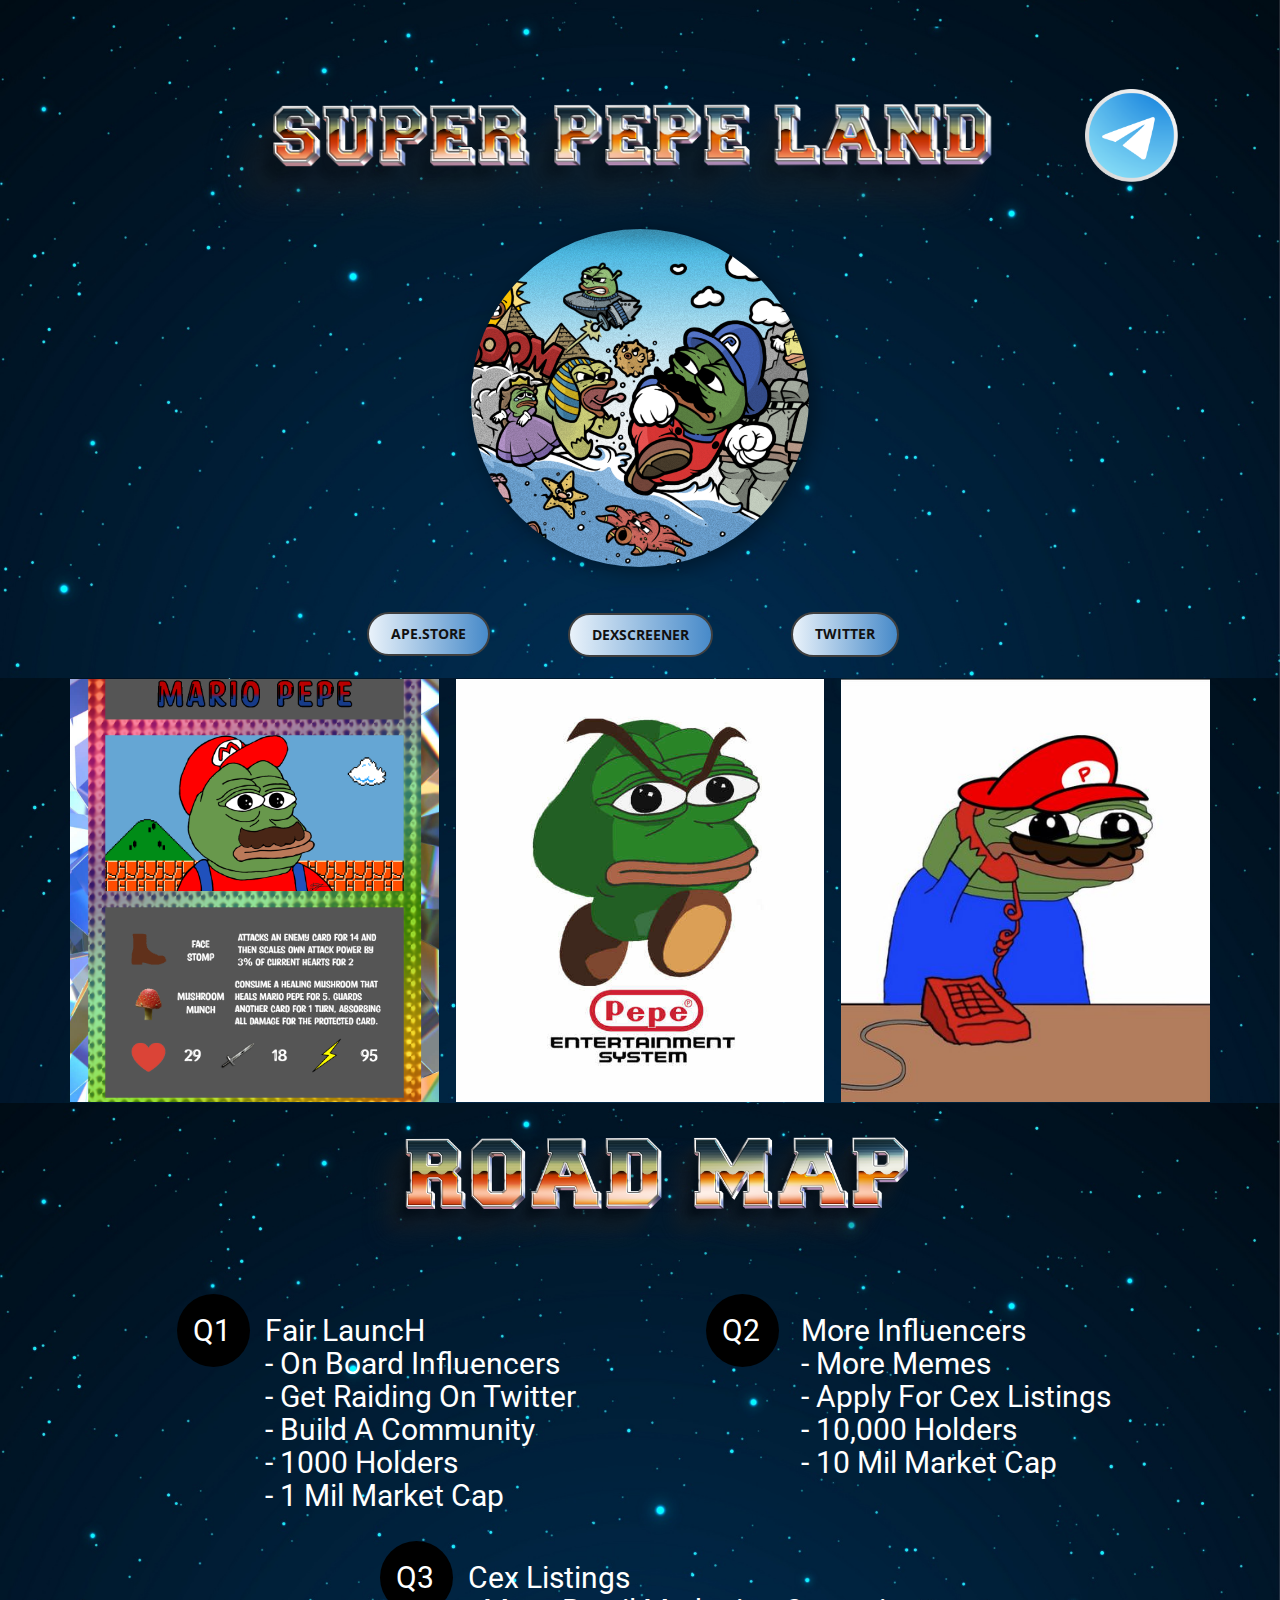
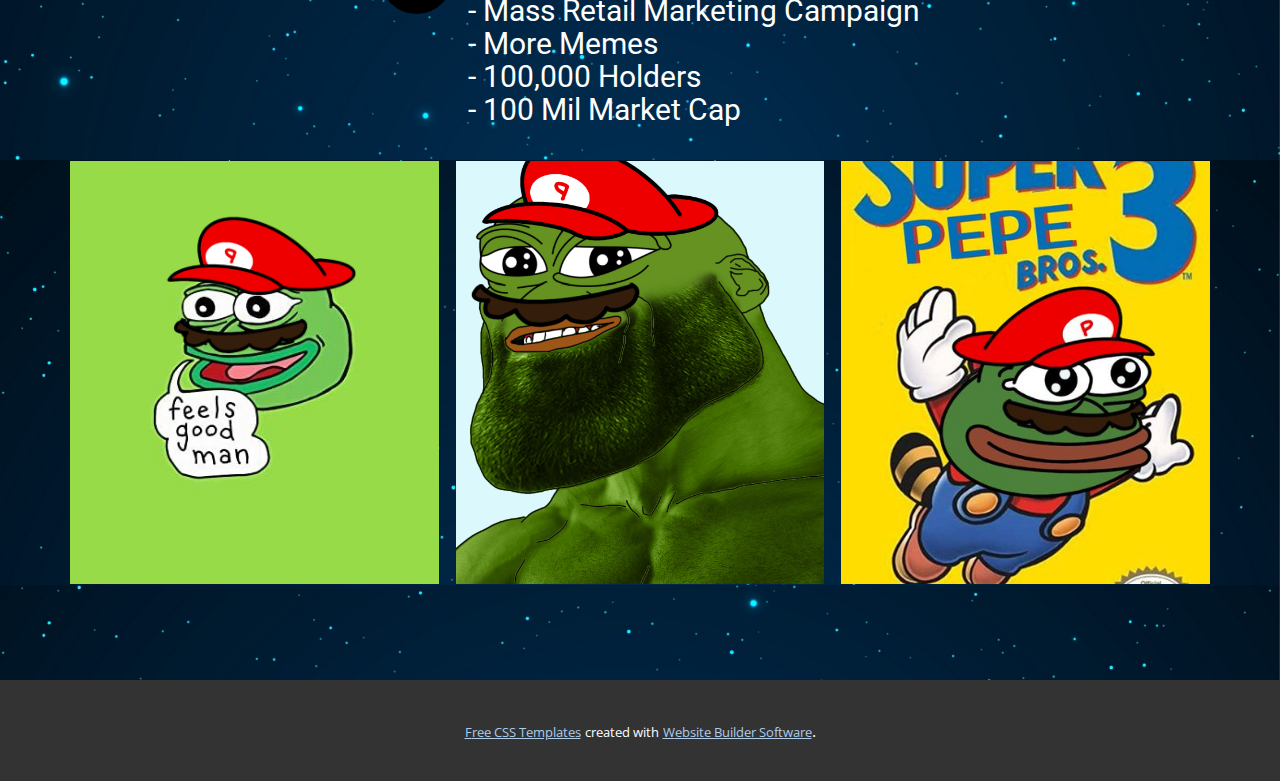
<file: super-pepe-land.html>
<!DOCTYPE html>
<html style="font-size: 16px;" lang="es"><head>
    <meta name="viewport" content="width=device-width, initial-scale=1.0">
    <meta charset="utf-8">
    <meta name="keywords" content="Q1​, Q2​, ​Fair LauncH- On Board Influencers- Get Raiding On Twitter- Build A Community&nbsp;- 1000 Holders- 1 Mil Market Cap, ​More Influencers- More Memes- Apply For Cex Listings- 10,000 Holders- 10 Mil Market Cap, Q3​, ​Cex Listings- Mass Retail Marketing&nbsp;Campaign- More Memes- 100,000 Holders- 100 Mil Market Cap">
    <meta name="description" content="">
    <title>super pepe land</title>
    <link rel="stylesheet" href="nicepage.css" media="screen">
<link rel="stylesheet" href="super-pepe-land.css" media="screen">
    <script class="u-script" type="text/javascript" src="jquery.js" defer=""></script>
    <script class="u-script" type="text/javascript" src="nicepage.js" defer=""></script>
    <meta name="generator" content="Nicepage 6.7.6, nicepage.com">
    <link id="u-theme-google-font" rel="stylesheet" href="https://fonts.googleapis.com/css?family=Roboto:100,100i,300,300i,400,400i,500,500i,700,700i,900,900i|Open+Sans:300,300i,400,400i,500,500i,600,600i,700,700i,800,800i">
    
    
    
    
    
    
    <script type="application/ld+json">{
		"@context": "http://schema.org",
		"@type": "Organization",
		"name": "super pepe land"
}</script>
    <meta name="theme-color" content="#478ac9">
    <meta property="og:title" content="super pepe land">
    <meta property="og:description" content="">
    <meta property="og:type" content="website">
  <meta data-intl-tel-input-cdn-path="intlTelInput/"></head>
  <body data-path-to-root="./" data-include-products="false" class="u-body u-xl-mode" data-lang="es">
    <section class="u-clearfix u-image u-section-1" id="sec-d3ee" data-image-width="7001" data-image-height="4001">
      <div class="u-clearfix u-sheet u-sheet-1">
        <img class="u-image u-image-default u-image-1" src="images/M001T0648-C-80-Retro-Text-Effeasdw12312ct-20Sep23.png" alt="" data-image-width="4520" data-image-height="888">
        <img class="u-image u-image-circle u-image-contain u-preserve-proportions u-image-2" src="images/10464249.png" alt="" data-image-width="2000" data-image-height="2000" data-href="https://t.me/superpepeland">
        <div class="u-align-center u-image u-image-circle u-image-3" alt="" data-image-width="900" data-image-height="600" data-href="https://t.me/superpepeland"></div>
        <a href="https://ape.store/base/0x67920374512357b1748bea7731db8b11cd6e3025" class="u-border-2 u-border-grey-75 u-btn u-btn-round u-button-style u-gradient u-none u-radius u-text-body-color u-btn-1">ape.store </a>
        <a href="https://x.com/SuperPepeLand" class="u-border-2 u-border-grey-75 u-btn u-btn-round u-button-style u-gradient u-none u-radius u-text-body-color u-btn-2">twitter</a>
        <a href="dexscreener.com" class="u-border-2 u-border-grey-75 u-btn u-btn-round u-button-style u-gradient u-none u-radius u-text-body-color u-btn-3"> dexscreener</a>
      </div>
    </section>
    <section class="u-align-center u-clearfix u-container-align-center u-image u-section-2" id="sec-3b1b" data-image-width="7001" data-image-height="4001">
      <div class="u-clearfix u-sheet u-valign-middle u-sheet-1">
        <div class="u-expanded-width u-gallery u-layout-grid u-lightbox u-show-text-on-hover u-gallery-1">
          <div class="u-gallery-inner u-gallery-inner-1">
            <div class="u-effect-fade u-gallery-item">
              <div class="u-back-slide" data-image-width="1080" data-image-height="1511">
                <img class="u-back-image u-expanded" src="images/d0a3ad14dabfafc303e239c29d173474.png">
              </div>
              <div class="u-over-slide u-shading u-over-slide-1"></div>
            </div>
            <div class="u-effect-fade u-gallery-item">
              <div class="u-back-slide" data-image-width="630" data-image-height="630">
                <img class="u-back-image u-expanded" src="images/FvUptyVWAAQ_mox.png">
              </div>
              <div class="u-over-slide u-shading u-over-slide-2"></div>
            </div>
            <div class="u-effect-fade u-gallery-item">
              <div class="u-back-slide" data-image-width="680" data-image-height="498">
                <img class="u-back-image u-expanded u-back-image-3" src="images/FvUcrvaX0AEKEjL.jfif">
              </div>
              <div class="u-over-slide u-shading u-over-slide-3"></div>
            </div>
          </div>
        </div>
      </div>
    </section>
    <section class="u-clearfix u-image u-section-3" id="sec-609c" data-image-width="7001" data-image-height="4001">
      <div class="u-clearfix u-sheet u-sheet-1">
        <img class="u-expanded-width-xs u-image u-image-contain u-image-default u-image-1" src="images/asd3w4123123412ersafdasd.png" alt="" data-image-width="4520" data-image-height="1232">
        <div class="u-black u-preserve-proportions u-shape u-shape-circle u-shape-1"></div>
        <h1 class="u-align-left-lg u-align-left-md u-align-left-sm u-align-left-xl u-text u-text-body-alt-color u-text-1">Q1 </h1>
        <div class="u-black u-preserve-proportions u-shape u-shape-circle u-shape-2"></div>
        <h1 class="u-text u-text-body-alt-color u-text-2">Q2 </h1>
        <h1 class="u-align-left-lg u-align-left-md u-align-left-sm u-align-left-xl u-text u-text-body-alt-color u-text-3"> Fair LauncH<br>- On Board Influencers<br>- Get Raiding On Twitter<br>- Build A Community&nbsp;<br>- 1000 Holders<br>- 1 Mil Market Cap
        </h1>
        <h1 class="u-text u-text-body-alt-color u-text-4"> More Influencers<br>- More Memes<br>- Apply For Cex Listings<br>- 10,000 Holders<br>- 10 Mil Market Cap
        </h1>
        <div class="u-black u-preserve-proportions u-shape u-shape-circle u-shape-3"></div>
        <h1 class="u-text u-text-body-alt-color u-text-5">Q3 </h1>
        <h1 class="u-text u-text-body-alt-color u-text-6"> Cex Listings<br>- Mass Retail Marketing&nbsp;Campaign<br>- More Memes<br>- 100,000 Holders<br>- 100 Mil Market Cap
        </h1>
      </div>
    </section>
    <section class="u-align-center u-clearfix u-container-align-center u-image u-section-4" id="carousel_5323" data-image-width="7001" data-image-height="4001">
      <div class="u-clearfix u-sheet u-valign-middle u-sheet-1">
        <div class="u-expanded-width u-gallery u-layout-grid u-lightbox u-show-text-on-hover u-gallery-1">
          <div class="u-gallery-inner u-gallery-inner-1">
            <div class="u-effect-fade u-gallery-item">
              <div class="u-back-slide" data-image-width="666" data-image-height="458">
                <img class="u-back-image u-expanded" src="images/FvUACmzXwAA7U0g.png">
              </div>
              <div class="u-over-slide u-shading u-over-slide-1"></div>
            </div>
            <div class="u-effect-fade u-gallery-item">
              <div class="u-back-slide" data-image-width="640" data-image-height="800">
                <img class="u-back-image u-expanded" src="images/FvZ6jlZXsAE3y_p.png">
              </div>
              <div class="u-over-slide u-shading u-over-slide-2"></div>
            </div>
            <div class="u-effect-fade u-gallery-item">
              <div class="u-back-slide" data-image-width="454" data-image-height="680">
                <img class="u-back-image u-expanded" src="images/FvU8ax0XwAMBpZ-.jfif">
              </div>
              <div class="u-over-slide u-shading u-over-slide-3"></div>
            </div>
          </div>
        </div>
      </div>
    </section>
    
    
    
    <footer class="u-align-center u-clearfix u-footer u-image u-footer" id="sec-ff99" data-image-width="7001" data-image-height="4001"><div class="u-clearfix u-sheet u-sheet-1"></div></footer>
    <section class="u-backlink u-clearfix u-grey-80">
      <a class="u-link" href="https://nicepage.com/css-templates" target="_blank">
        <span>Free CSS Templates</span>
      </a>
      <p class="u-text">
        <span>created with</span>
      </p>
      <a class="u-link" href="" target="_blank">
        <span>Website Builder Software</span>
      </a>. 
    </section><span style="height: 64px; width: 64px; margin-left: 0px; margin-right: auto; margin-top: 0px; background-image: none; right: 20px; bottom: 20px; padding: 15px" class="u-back-to-top u-icon u-icon-circle u-opacity u-opacity-85 u-palette-1-base" data-href="#">
        <svg class="u-svg-link" preserveAspectRatio="xMidYMin slice" viewBox="0 0 551.13 551.13"><use xmlns:xlink="http://www.w3.org/1999/xlink" xlink:href="#svg-1d98"></use></svg>
        <svg class="u-svg-content" enable-background="new 0 0 551.13 551.13" viewBox="0 0 551.13 551.13" xmlns="http://www.w3.org/2000/svg" id="svg-1d98"><path d="m275.565 189.451 223.897 223.897h51.668l-275.565-275.565-275.565 275.565h51.668z"></path></svg>
    </span>
  
</body></html>
</file>
